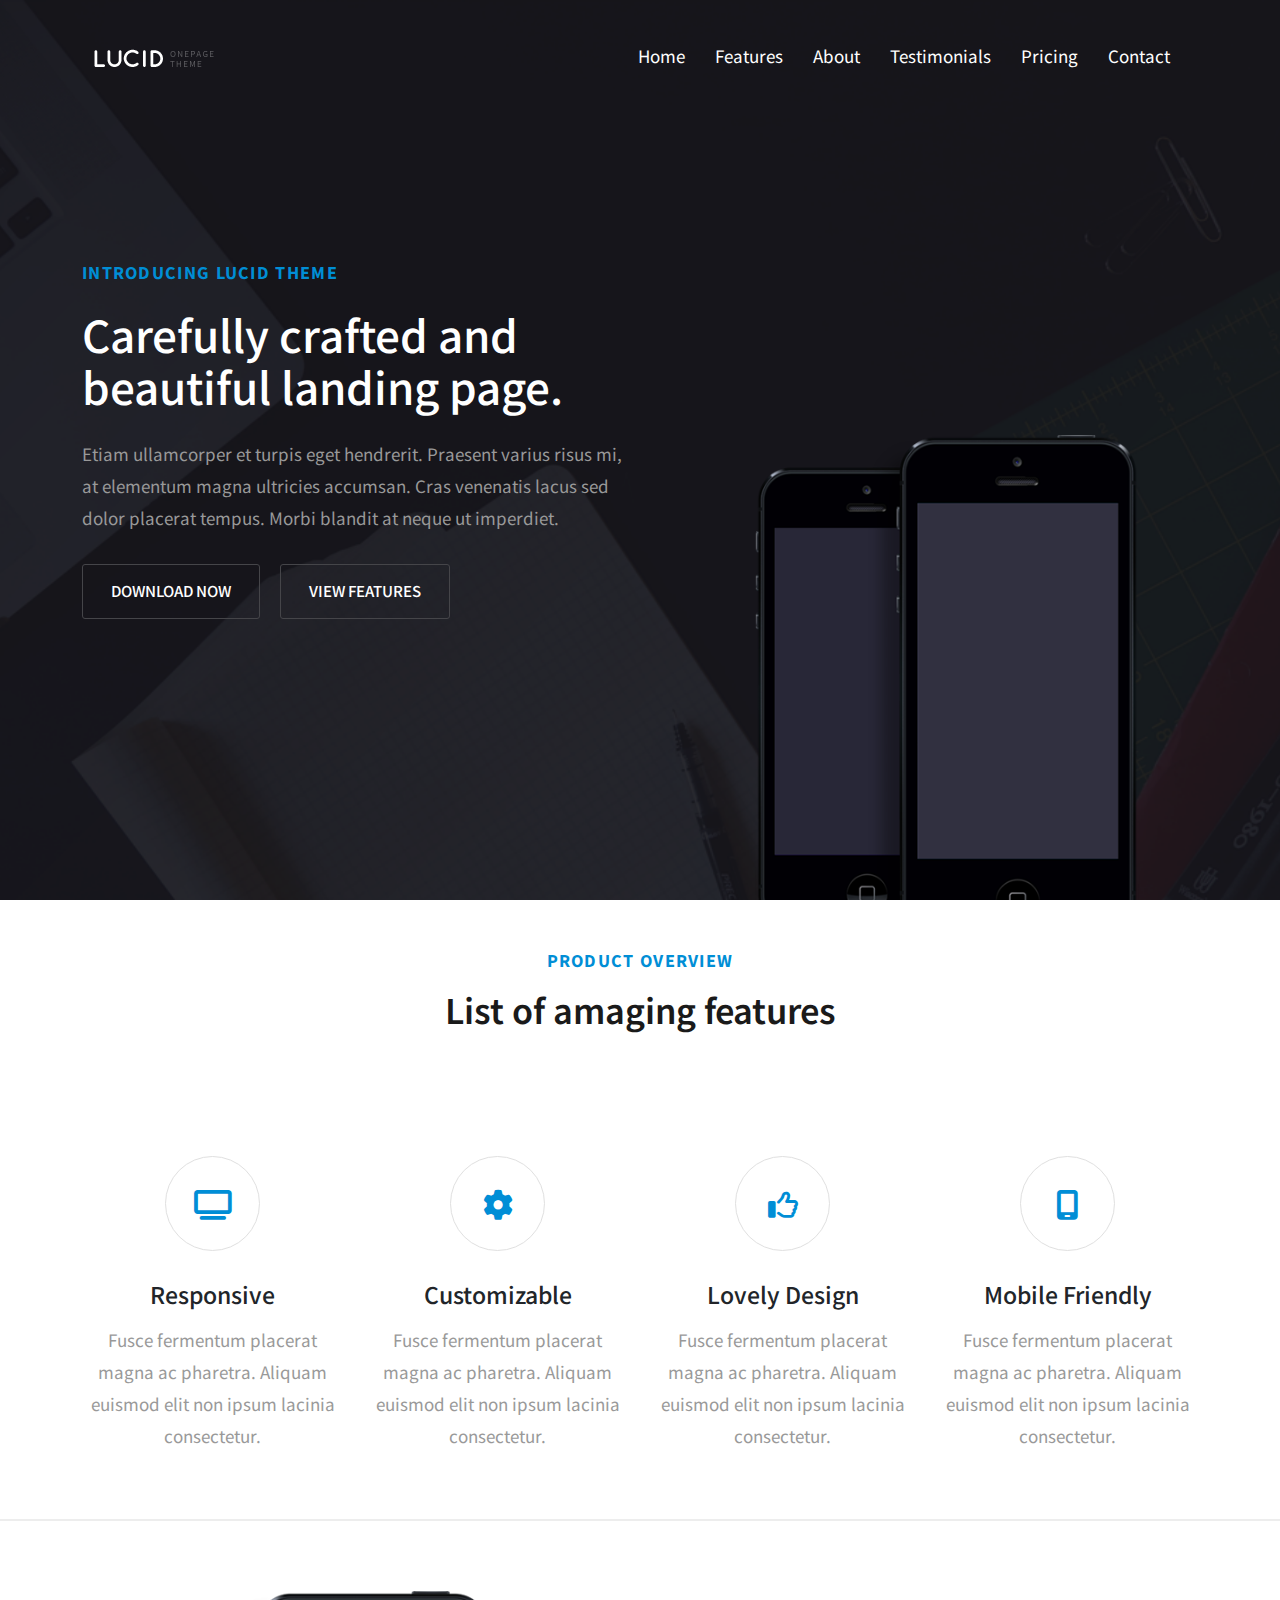
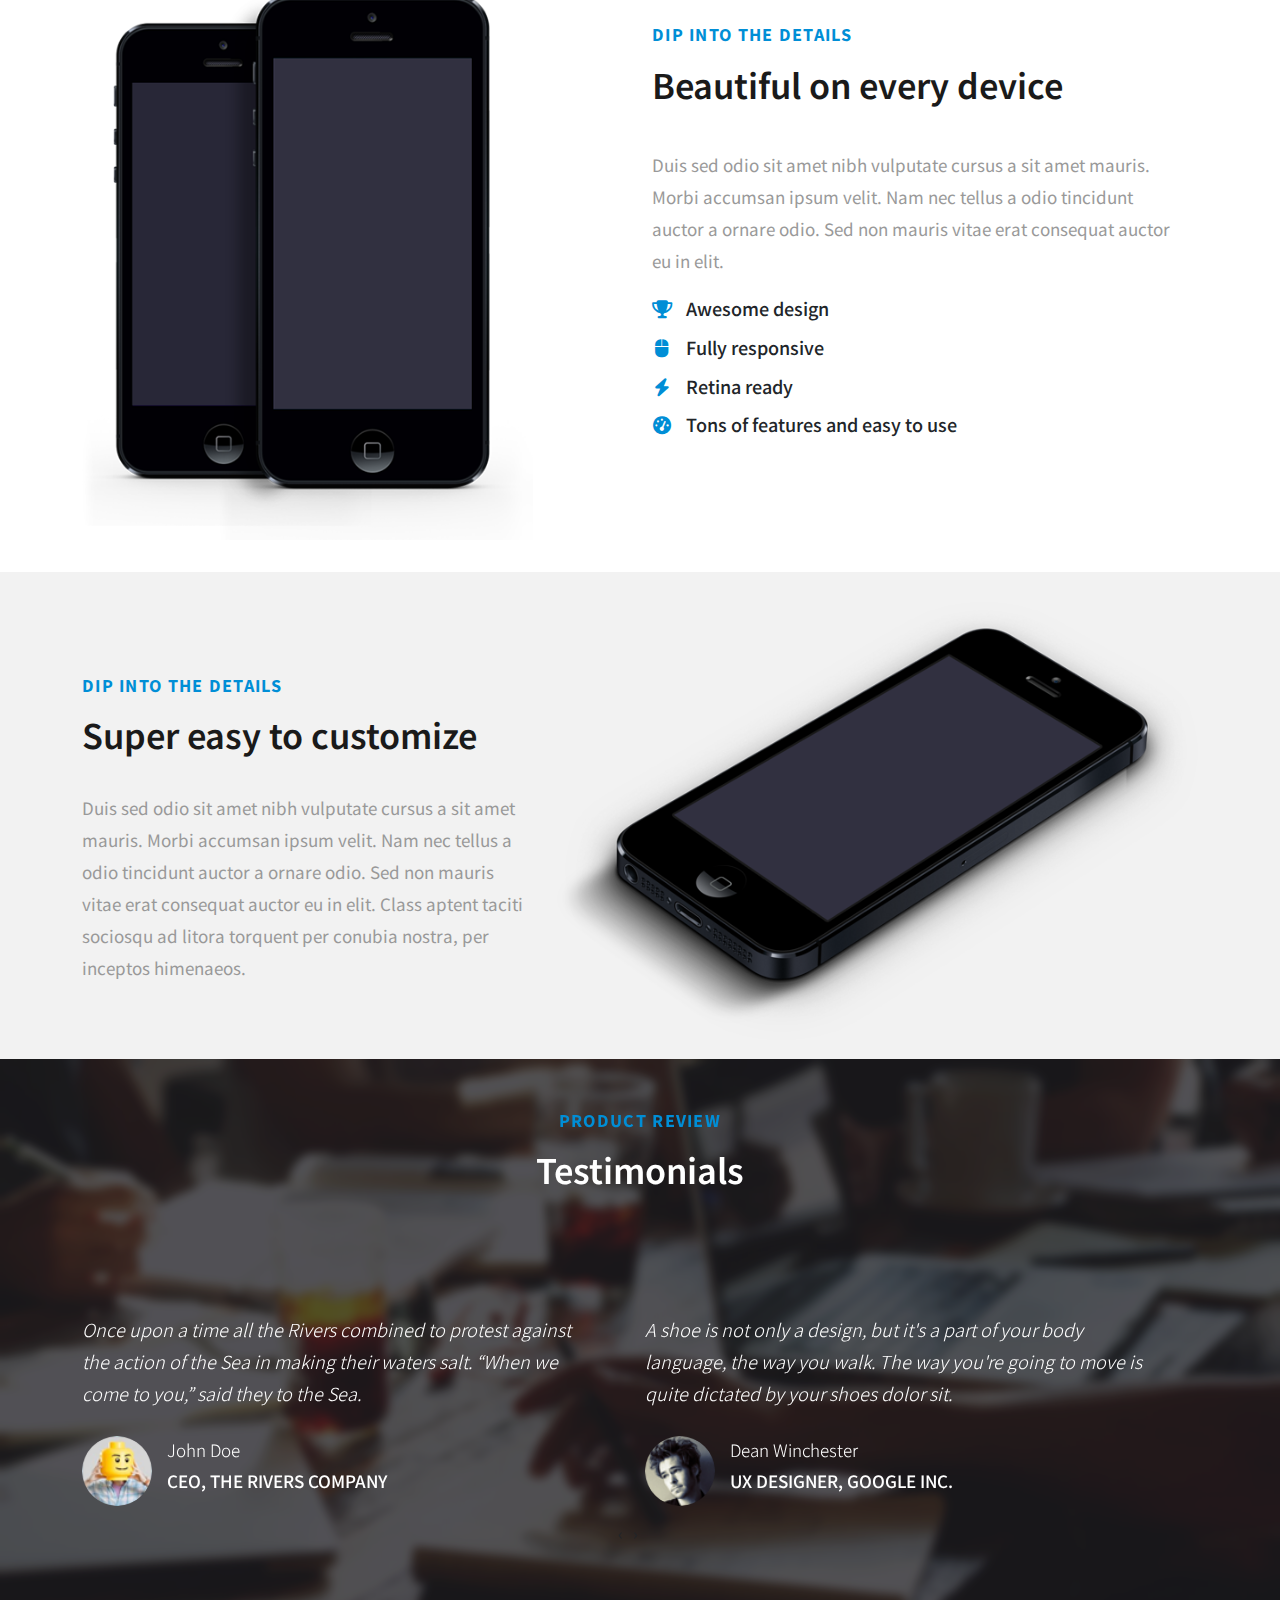
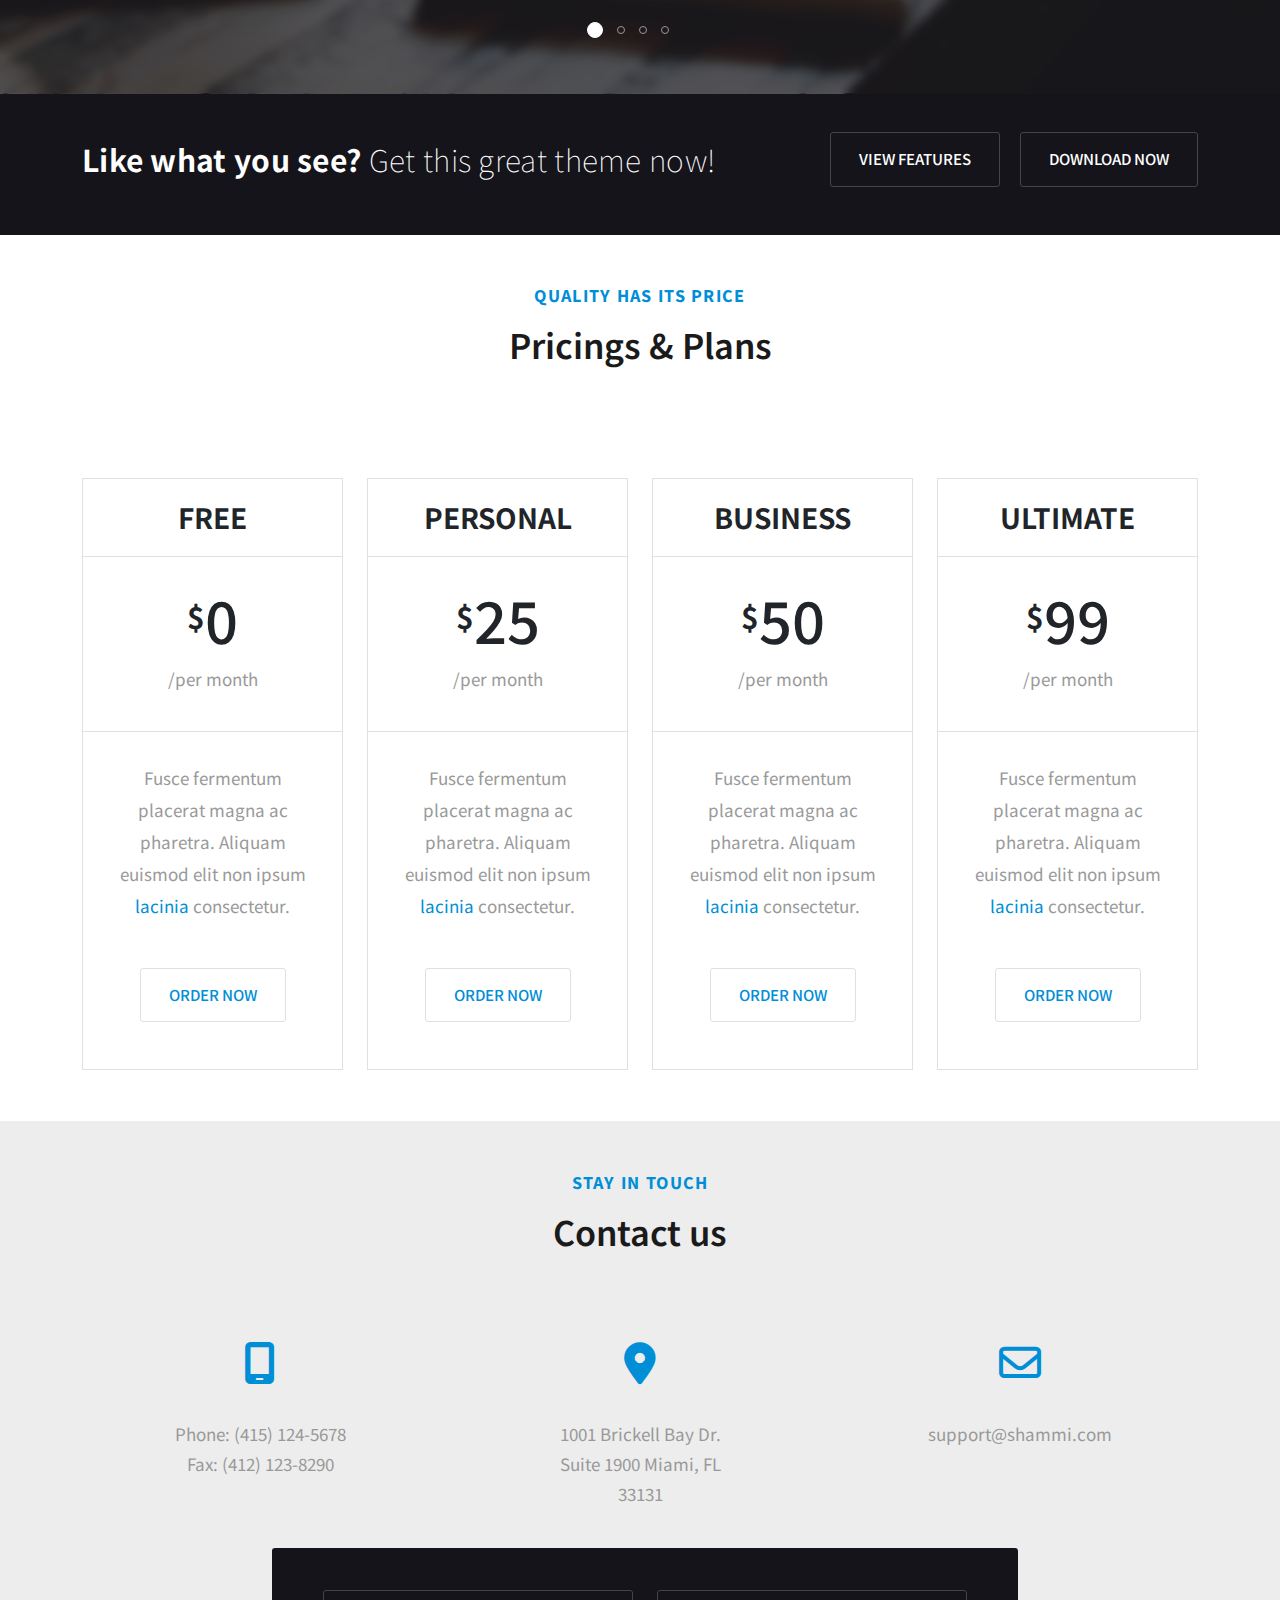
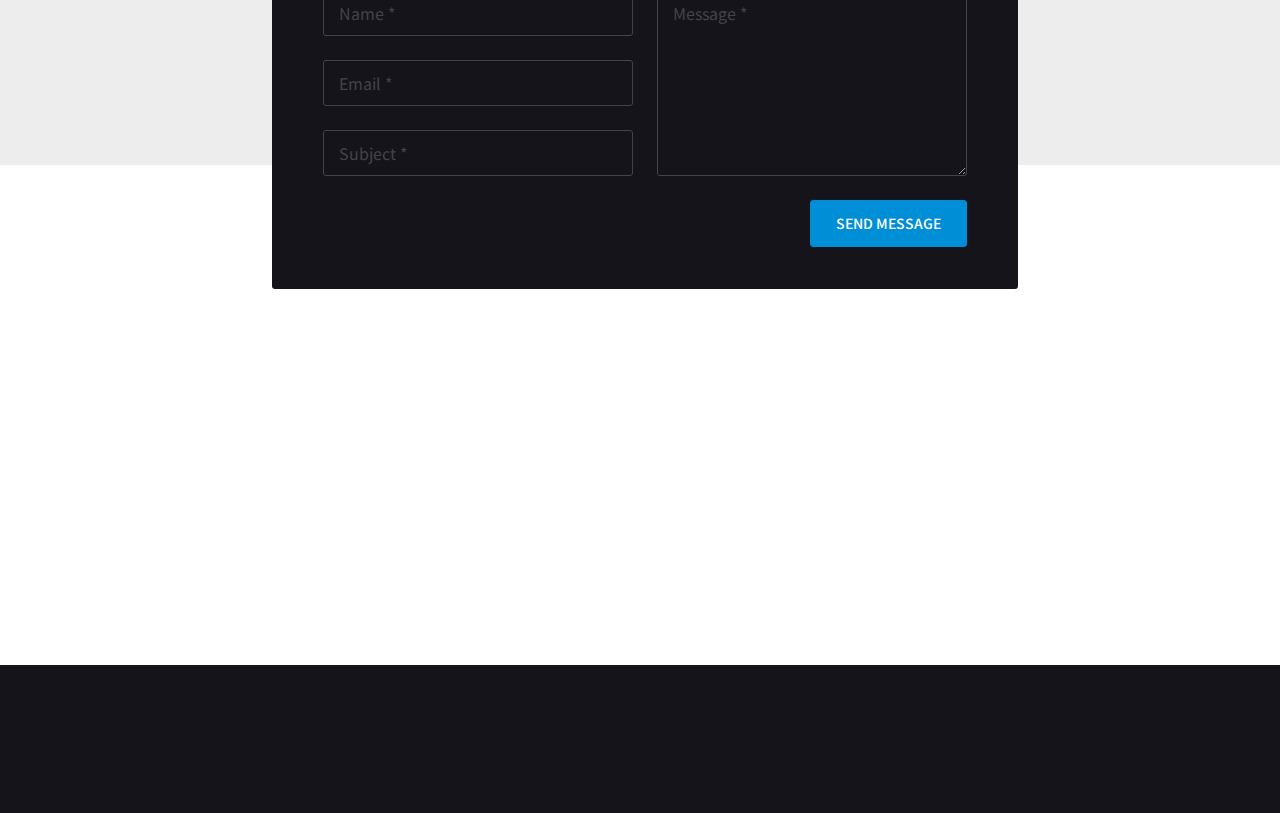
<file: index.html>
<!DOCTYPE html>
<html lang="en">
	<head>
		<meta charset="UTF-8">
		<meta name="viewport" content="width=device-width, initial-scale=1.0">

		<!-- Web Tilte -->
		<title>LUCID | Landing Page</title>

		<!-- Favicon -->
		<link rel="icon" type="image/x-icon" href="assets/img/favicon.png">

		<!-- Bootstrap CSS -->
		<link rel="stylesheet" type="text/css" href="assets/vendor/bootstrap/css/bootstrap.min.css">

		<!-- Owl Carousel CSS -->
		<link rel="stylesheet" type="text/css" href="assets/vendor/owl/css/owl.carousel.min.css">
		<link rel="stylesheet" type="text/css" href="assets/vendor/owl/css/owl.theme.default.min.css">

		<!-- Animate CSS -->
		<link rel="stylesheet" type="text/css" href="assets/vendor/animate/animate.css">

		<!-- Font Awesome CSS -->
		<link rel="stylesheet" type="text/css" href="https://cdnjs.cloudflare.com/ajax/libs/font-awesome/6.4.2/css/all.min.css">

		<!-- Theme CSS Files -->
		<link rel="stylesheet" type="text/css" href="assets/css/style.css">
		<link rel="stylesheet" type="text/css" href="assets/css/responsive.css">
	</head>

	<body>
		<!-- Header Section Start -->
		<header>
			<div class="container">
				<!-- Header Part Start -->
				<div class="row">
					<div class="col-md-12">
						<!-- Nav Menu Start -->
						<nav class="navbar navbar-expand-lg navbar-dark">
  							<div class="container-fluid">

  								<!-- Logo -->
						    	<a class="navbar-brand" href="index.html">
						    		<img src="assets/img/logo.png" alt="LUCID Logo">
						    	</a>

						    	<!-- Responsive Menu Button -->
						    	<button class="navbar-toggler" type="button" data-bs-toggle="offcanvas" data-bs-target="#offcanvasDarkNavbar" aria-controls="offcanvasDarkNavbar" aria-label="Toggle navigation">
						      		<span class="navbar-toggler-i"><i class="fa-solid fa-bars"></i></span>
						    	</button>

						    	<!-- Menu Items Start -->
						    	<div class="offcanvas offcanvas-end text-bg-dark" tabindex="-1" id="offcanvasDarkNavbar" aria-labelledby="offcanvasDarkNavbarLabel">
						      		<div class="offcanvas-header">
						        		<h5 class="offcanvas-title" id="offcanvasDarkNavbarLabel">Menu</h5>
						        		<button type="button" class="btn-close btn-close-white" data-bs-dismiss="offcanvas" aria-label="Close"></button>
						      		</div>

						      		<div class="offcanvas-body">
						        		<ul class="navbar-nav justify-content-end flex-grow-1 pe-3">
						          			<li class="nav-item">
						            			<a class="nav-link" aria-current="page" href="index.html">Home</a>
						          			</li>

						         			<li class="nav-item">
						            			<a class="nav-link" href="#feature">Features</a>
						          			</li>
						          			
						         			<li class="nav-item">
						            			<a class="nav-link" href="#about">About</a>
						          			</li>
						          			
						         			<li class="nav-item">
						            			<a class="nav-link" href="#testimonial">Testimonials</a>
						          			</li>
						          			
						         			<li class="nav-item">
						            			<a class="nav-link" href="#pricing">Pricing</a>
						          			</li>
						          			
						         			<li class="nav-item">
						            			<a class="nav-link" href="#contact">Contact</a>
						          			</li>
						            	</ul>
						      		</div>
					    		</div>
					    		<!-- Menu Items End -->
						  	</div>
						</nav>
						<!-- Nav Menu End -->
					</div>
				</div>
				<!-- Header Part End -->

				<!-- Hero Row Start -->
				<div class="row align-items-center hero-row">
					<div class="col-md-6 hero-content">
						<h6>Introducing Lucid Theme</h6>
						<h1>Carefully crafted and beautiful landing page.</h1>
						<p>Etiam ullamcorper et turpis eget hendrerit. Praesent varius risus mi, at elementum magna ultricies accumsan. Cras venenatis lacus sed dolor placerat tempus. Morbi blandit at neque ut imperdiet.</p>

						<ul>
							<li>
								<a href="" class="btn btn-all">Download Now</a>
							</li>

							<li>
								<a href="" class="btn btn-all ms-3">View Features</a>
							</li>
						</ul>
					</div>

					<div class="col-md-5 offset-md-1">
						<div class="hero-img">
							<img src="assets/img/banner-phone.png" alt="Phone-Model" class="img-fluid hide-mb">
							<img src="assets/img/about-phn-one.png" alt="Phone-Model" class="img-fluid hide-dsk">
						</div>
					</div>
				</div>
				<!-- Hero Row End -->
			</div>
		</header>	
		<!-- Header Section End -->


		<!-- Feature Section Start -->
		<section class="feature-section" id="feature">
			<div class="container">
				<div class="row">
					<div class="col-md-12 feature-title section-title">
						<h6>Product Overview</h6>
						<h2>List of amaging features</h2>
						<span></span>
					</div>
				</div>

				<div class="row">
					<div class="col-md-3 col-sm-6 feature-content">
						<div class="icon-border">
							<i class="fa-solid fa-tv"></i>
						</div>
						<h3>Responsive</h3>
						<p>Fusce fermentum placerat magna ac pharetra. Aliquam euismod elit non ipsum lacinia consectetur.</p>
					</div>

					<div class="col-md-3 col-sm-6 feature-content">
						<div class="icon-border">
							<i class="fa-solid fa-gear"></i>
						</div>
						<h3>Customizable</h3>
						<p>Fusce fermentum placerat magna ac pharetra. Aliquam euismod elit non ipsum lacinia consectetur.</p>
					</div>

					<div class="col-md-3 col-sm-6 feature-content">
						<div class="icon-border">
							<i class="fa-regular fa-thumbs-up"></i>
						</div>
						<h3>Lovely Design</h3>
						<p>Fusce fermentum placerat magna ac pharetra. Aliquam euismod elit non ipsum lacinia consectetur.</p>
					</div>

					<div class="col-md-3 col-sm-6 feature-content">
						<div class="icon-border">
							<i class="fa-solid fa-mobile-screen"></i>
						</div>
						<h3>Mobile Friendly</h3>
						<p>Fusce fermentum placerat magna ac pharetra. Aliquam euismod elit non ipsum lacinia consectetur.</p>
					</div>
				</div>
			</div>
		</section>
		<!-- Feature Section End -->


		<!-- About Section Start -->

		<!-- First About Start -->
		<section class="first-about-section" id="about">
			<div class="container">
				<div class="row">
					<div class="col-md-5">
						<div class="about-img">
							<img src="assets/img/about-phn-one.png" alt="About Phone" class="img-fluid">
						</div>
					</div>

					<div class="col-md-6 offset-md-1 about-title section-title">
						<h6>Dip into the details</h6>
						<h2>Beautiful on every device</h2>
						<span></span>

						<div class="about-content">
							<p>Duis sed odio sit amet nibh vulputate cursus a sit amet mauris. Morbi accumsan ipsum velit. Nam nec tellus a odio tincidunt auctor a ornare odio. Sed non  mauris vitae erat consequat auctor eu in elit. </p>

							<ul>
								<li>
									<i class="fa-solid fa-trophy"></i>
									<h5>Awesome design</h5>
								</li>

								<li>
									<i class="fa-solid fa-computer-mouse"></i>
									<h5>Fully responsive</h5>
								</li>

								<li>
									<i class="fa-solid fa-bolt"></i>
									<h5>Retina ready</h5>
								</li>

								<li>
									<i class="fa-solid fa-gauge-high"></i>
									<h5>Tons of features and easy to use</h5>
								</li>
							</ul>
						</div>						
					</div>
				</div>
			</div>
		</section>
				
		<!-- Second About Start -->
		<section class="second-about-section">
			<div class="container">
				<div class="row align-items-center">
					<div class="col-md-5 about-title section-title">
						<h6>Dip into the details</h6>
						<h2>Super easy to customize</h2>
						<span></span>

						<p>Duis sed odio sit amet nibh vulputate cursus a sit amet mauris. Morbi accumsan ipsum velit. Nam nec tellus a odio tincidunt auctor a ornare odio. Sed non  mauris vitae erat consequat auctor eu in elit. Class aptent taciti sociosqu ad litora torquent per conubia nostra, per inceptos himenaeos.</p>
					</div>

					<div class="col-md-7">
						<img src="assets/img/about-phn-two.png" alt="iPhone 5" class="iPhone-image">
					</div>
				</div>
			</div>
		</section>

		<!-- About Section End -->


		<!-- Testimonial Section Strat -->
		<section class="testimonial-section" id="testimonial">
			<div class="container">
				<div class="row">
					<div class="col-md-12 testimonial-title section-title">
						<h6>Product Review</h6>
						<h2>Testimonials</h2>
						<span></span>
					</div>
				</div>

				<div class="row owl-carousel owl-theme">
					<!-- Item One -->
					<div class="col-md-6 item">						
						<div class="row">
							<div class="client-review">
								<p>Once upon a time all the Rivers combined to protest against the action of the Sea in making their waters salt. “When we come to you,” said they to the Sea.</p>
							</div>

							<div class="client">
								<div class="client-img">
									<img src="assets/img/client-one.png" alt="John Doe">
								</div>

								<div class="client-info">
									<p>John Doe</p>
									<h5>CEO, The Rivers Company</h5>
								</div>
							</div>
						</div>
					</div>

					<!-- Item Two -->
					<div class="col-md-6 item">						
						<div class="row">
							<div class="client-review">
								<p>A shoe is not only a design, but it's a part of your body language, the way you walk. The way you're going to move is quite dictated by your shoes dolor sit.</p>
							</div>

							<div class="client">
								<div class="client-img">
									<img src="assets/img/client-two.png" alt="Dean Winchester">
								</div>

								<div class="client-info">
									<p>Dean Winchester</p>
									<h5>UX Designer, Google INC.</h5>
								</div>
							</div>
						</div>
					</div>

					<!-- Item Three -->
					<div class="col-md-6 item">						
						<div class="row">
							<div class="client-review">
								<p>Lorem, ipsum dolor sit amet consectetur adipisicing elit. Officia iure recusandae magni eveniet est reiciendis, eius exercitationem aliquam beatae eos?</p>
							</div>

							<div class="client">
								<div class="client-img">
									<img src="assets/img/client-three.jpg" alt="William Henry">
								</div>

								<div class="client-info">
									<p>William Henry</p>
									<h5>Web Developer, Google</h5>
								</div>
							</div>
						</div>
					</div>

					<!-- Item Four -->
					<div class="col-md-6 item">						
						<div class="row">
							<div class="client-review">
								<p>Deleniti nihil debitis, ipsa non recusandae omnis? Dolores placeat maiores, voluptas id. Laudantium adipisci eligendi excepturi debitis quam sed.</p>
							</div> 

							<div class="client">
								<div class="client-img">
									<img src="assets/img/client-four.jpg" alt="Stefan Edward">
								</div>

								<div class="client-info">
									<p>Stefan Edward</p>
									<h5>UI Designer, Oracle</h5>
								</div>
							</div>
						</div>
					</div>

					<!-- Item Five -->
					<div class="col-md-6 item">						
						<div class="row">
							<div class="client-review">
								<p>Once upon a time all the Rivers combined to protest against the action of the Sea in making their waters salt. “When we come to you,” said they to the Sea.</p>
							</div>

							<div class="client">
								<div class="client-img">
									<img src="assets/img/client-one.png" alt="John Doe">
								</div>

								<div class="client-info">
									<p>John Doe</p>
									<h5>CEO, The Rivers Company</h5>
								</div>
							</div>
						</div>
					</div>

					<!-- Item Six -->
					<div class="col-md-6 item">						
						<div class="row">
							<div class="client-review">
								<p>A shoe is not only a design, but it's a part of your body language, the way you walk. The way you're going to move is quite dictated by your shoes dolor sit.</p>
							</div>

							<div class="client">
								<div class="client-img">
									<img src="assets/img/client-two.png" alt="Dean Winchester">
								</div>

								<div class="client-info">
									<p>Dean Winchester</p>
									<h5>UX Designer, Google INC.</h5>
								</div>
							</div>
						</div>
					</div>

					<!-- Item Seven -->
					<div class="col-md-6 item">						
						<div class="row">
							<div class="client-review">
								<p>Lorem, ipsum dolor sit amet consectetur adipisicing elit. Officia iure recusandae magni eveniet est reiciendis, eius exercitationem aliquam beatae eos?</p>
							</div>

							<div class="client">
								<div class="client-img">
									<img src="assets/img/client-three.jpg" alt="William Henry">
								</div>

								<div class="client-info">
									<p>William Henry</p>
									<h5>Web Developer, Google</h5>
								</div>
							</div>
						</div>
					</div>

					<!-- Item Eight -->
					<div class="col-md-6 item">						
						<div class="row">
							<div class="client-review">
								<p>Deleniti nihil debitis, ipsa non recusandae omnis? Dolores placeat maiores, voluptas id. Laudantium adipisci eligendi excepturi debitis quam sed.</p>
							</div> 

							<div class="client">
								<div class="client-img">
									<img src="assets/img/client-four.jpg" alt="Stefan Edward">
								</div>

								<div class="client-info">
									<p>Stefan Edward</p>
									<h5>UI Designer, Oracle</h5>
								</div>
							</div>
						</div>
					</div>

				</div>
			</div>
		</section>
		<!-- Testimonial Section End -->


		<!-- Ad Section Start -->
		<section class="ad-section">
			<div class="container">
				<div class="row align-items-center">
					<div class="col-md-7 ad-content">
						<p><span>Like what you see?</span> Get this great theme now!</p>
					</div>

					<div class="col-md-5 ad-btn">
						<ul>
							<li>
								<a href="" class="btn btn-all me-3">View Features</a>
							</li>

							<li>
								<a href="" class="btn btn-all">Download Now</a>
							</li>
						</ul>
					</div>
				</div>
			</div>
		</section>
		<!-- Ad Section End -->


		<!-- Pricing Section Start -->
		<section class="pricing-section" id="pricing">
			<div class="container">
				<div class="row">
					<div class="col-md-12 pricing-title section-title">
						<h6>Quality has its price</h6>
						<h2>Pricings & Plans</h2>
						<span></span>
					</div>
				</div>

				<div class="row price-row">
					<!-- Table One -->
					<div class="col-md-3 col-sm-6">
						<div class="price-table">
							<h3>Free</h3>

							<div class="price">
								<h2><sup>$</sup>0</h2>
								<p>/per month</p>
							</div>

							<p class="price-content">Fusce fermentum placerat magna ac pharetra. Aliquam euismod elit non ipsum <span>lacinia</span> consectetur.</p>

							<a href="" class="btn btn-all btn-order">Order Now</a>
						</div>	
					</div>

					<!-- Table Two -->
					<div class="col-md-3 col-sm-6">
						<div class="price-table">
							<h3>Personal</h3>

							<div class="price">
								<h2><sup>$</sup>25</h2>
								<p>/per month</p>
							</div>

							<p class="price-content">Fusce fermentum placerat magna ac pharetra. Aliquam euismod elit non ipsum <span>lacinia</span> consectetur.</p>

							<a href="" class="btn btn-all btn-order">Order Now</a>
						</div>	
					</div>

					<!-- Table Three -->
					<div class="col-md-3 col-sm-6">
						<div class="price-table">
							<h3>Business</h3>

							<div class="price">
								<h2><sup>$</sup>50</h2>
								<p>/per month</p>
							</div>

							<p class="price-content">Fusce fermentum placerat magna ac pharetra. Aliquam euismod elit non ipsum <span>lacinia</span> consectetur.</p>

							<a href="" class="btn btn-all btn-order">Order Now</a>
						</div>	
					</div>

					<!-- Table Four -->
					<div class="col-md-3 col-sm-6">
						<div class="price-table">
							<h3>Ultimate</h3>

							<div class="price">
								<h2><sup>$</sup>99</h2>
								<p>/per month</p>
							</div>

							<p class="price-content">Fusce fermentum placerat magna ac pharetra. Aliquam euismod elit non ipsum <span>lacinia</span> consectetur.</p>

							<a href="" class="btn btn-all btn-order">Order Now</a>
						</div>	
					</div>
				</div>
			</div>
		</section>
		<!-- Pricing Section End -->


		<!-- Contact Section Start -->
		<section class="contact-section" id="contact">
			<div class="container">
				<div class="row">
					<div class="col-md-12 contact-title section-title">
						<h6>Stay in touch</h6>
						<h2>Contact us</h2>
						<span></span>
					</div>
				</div>

				<div class="row contact-row">
					<div class="col-md-4 col-sm-4">
						<div class="contact-info">
							<div class="icon-box">
								<i class="fa-solid fa-mobile-screen"></i>
							</div>

							<p>Phone: (415) 124-5678</p>
							<p>Fax: (412) 123-8290</p>		
						</div>
					</div>

					<div class="col-md-4 col-sm-4">
						<div class="contact-info">
							<div class="icon-box icon-gap">
								<i class="fa-solid fa-location-dot"></i>
							</div>

							<p class="location">1001 Brickell Bay Dr. Suite 1900 Miami, FL 33131</p>	
						</div>
					</div>

					<div class="col-md-4 col-sm-4">
						<div class="contact-info">
							<div class="icon-box icon-gap">
								<i class="fa-regular fa-envelope"></i>
							</div>

							<p>support@shammi.com</p>		
						</div>
					</div>
				</div>

				<div class="row">
					<div class="col-md-8 offset-md-2">
						<div class="form-box">
							<form action="#" method="post">
								<div class="row">
									<div class="col-md-6">
										<input type="text" name="name" id="name" placeholder="Name *" autocomplete="off" class="mb-4 form-control" required>

										<input type="email" name="email" id="email" placeholder="Email *" autocomplete="off" class="mb-4 form-control" required>

										<input type="text" name="subject" id="subject" placeholder="Subject *" autocomplete="off" class="form-control" required>
									</div>

									<div class="col-md-6">
										<textarea name="message" id="message" rows="5" placeholder="Message *" class="form-control" required></textarea>
									</div>

									<div class="col-md-12 send-btn">
										<input type="submit" value="Send Message" class="mt-4">
									</div>
								</div>
							</form>
						</div>
					</div>
				</div>
			</div>
		</section>

		<!-- Google Map -->
		<section class="map-section">
			<div class="container-fluid padding-0">
				<div class="row mr-0">
					<div class="col-md-12 pr-0">
						<iframe src="https://www.google.com/maps/embed?pb=!1m18!1m12!1m3!1d3650.832415384841!2d90.40621913190643!3d23.788981281247242!2m3!1f0!2f0!3f0!3m2!1i1024!2i768!4f13.1!3m3!1m2!1s0x3755c70b72f1b8b1%3A0xfc87a1bc6699ed26!2sShikhbe%20Shobai!5e0!3m2!1sen!2sbd!4v1690786365073!5m2!1sen!2sbd" width="650" height="500" style="border:0;" allowfullscreen=""loading="lazy" referrerpolicy="no-referrer-when-downgrade"></iframe>
					</div>
				</div>
			</div>
		</section>
		<!-- Contact Section End -->


		<!-- Footer Section Start -->
		<footer>
			<div class="container">
				<div class="row">
					<div class="col-md-12 wow">
						<div class="social-media">
							<ul>
								<li class="wow fadeInRight" data-wow-delay="0.3s">
									<a href="https://www.behance.com" target="_blank">
										<i class="fa-brands fa-behance"></i>
									</a>
								</li>

								<li class="wow fadeInRight" data-wow-delay="0.5s">
									<a href="https://www.dribbble.com" target="_blank">
										<i class="fa-brands fa-dribbble"></i>
									</a>
								</li>

								<li class="wow fadeInRight" data-wow-delay="0.7s">
									<a href="https://www.twitter.com" target="_blank">
										<i class="fa-brands fa-twitter"></i>
									</a>
								</li>

								<li class="wow fadeInRight" data-wow-delay="0.9s">
									<a href="https://www.facebook.com" target="_blank">
										<i class="fa-brands fa-facebook-f"></i>
									</a>
								</li>

								<li class="wow fadeInRight" data-wow-delay="1.1s">
									<a href="https://www.linkedin.com" target="_blank">
										<i class="fa-brands fa-linkedin-in"></i>
									</a>
								</li>
							</ul>
						</div>
					</div>

					<div class="col-md-12 wow">
						<p class="wow fadeInLeft">copyright &copy; 2023 lucid onepage theme</p>
					</div>
				</div>
			</div>
		</footer>
		<!-- Footer Section End -->
		

		<!-- JQuery Library -->
		<script src="assets/js/jquery.min.js"></script>
		<!-- Bootstrap Bundle JS -->
		<script src="assets/vendor/bootstrap/js/bootstrap.bundle.min.js"></script>
		<!-- Owl Carousel JS -->
		<script src="assets/vendor/owl/js/owl.carousel.min.js"></script>
		<!-- Theme JS File -->
		<script src="assets/js/main.js"></script>
		<!-- WOW JS Activate -->
		<script src="assets/vendor/wow/js/wow.min.js"></script>
		<script>
            new WOW().init();
        </script>
	</body>
</html>
</file>
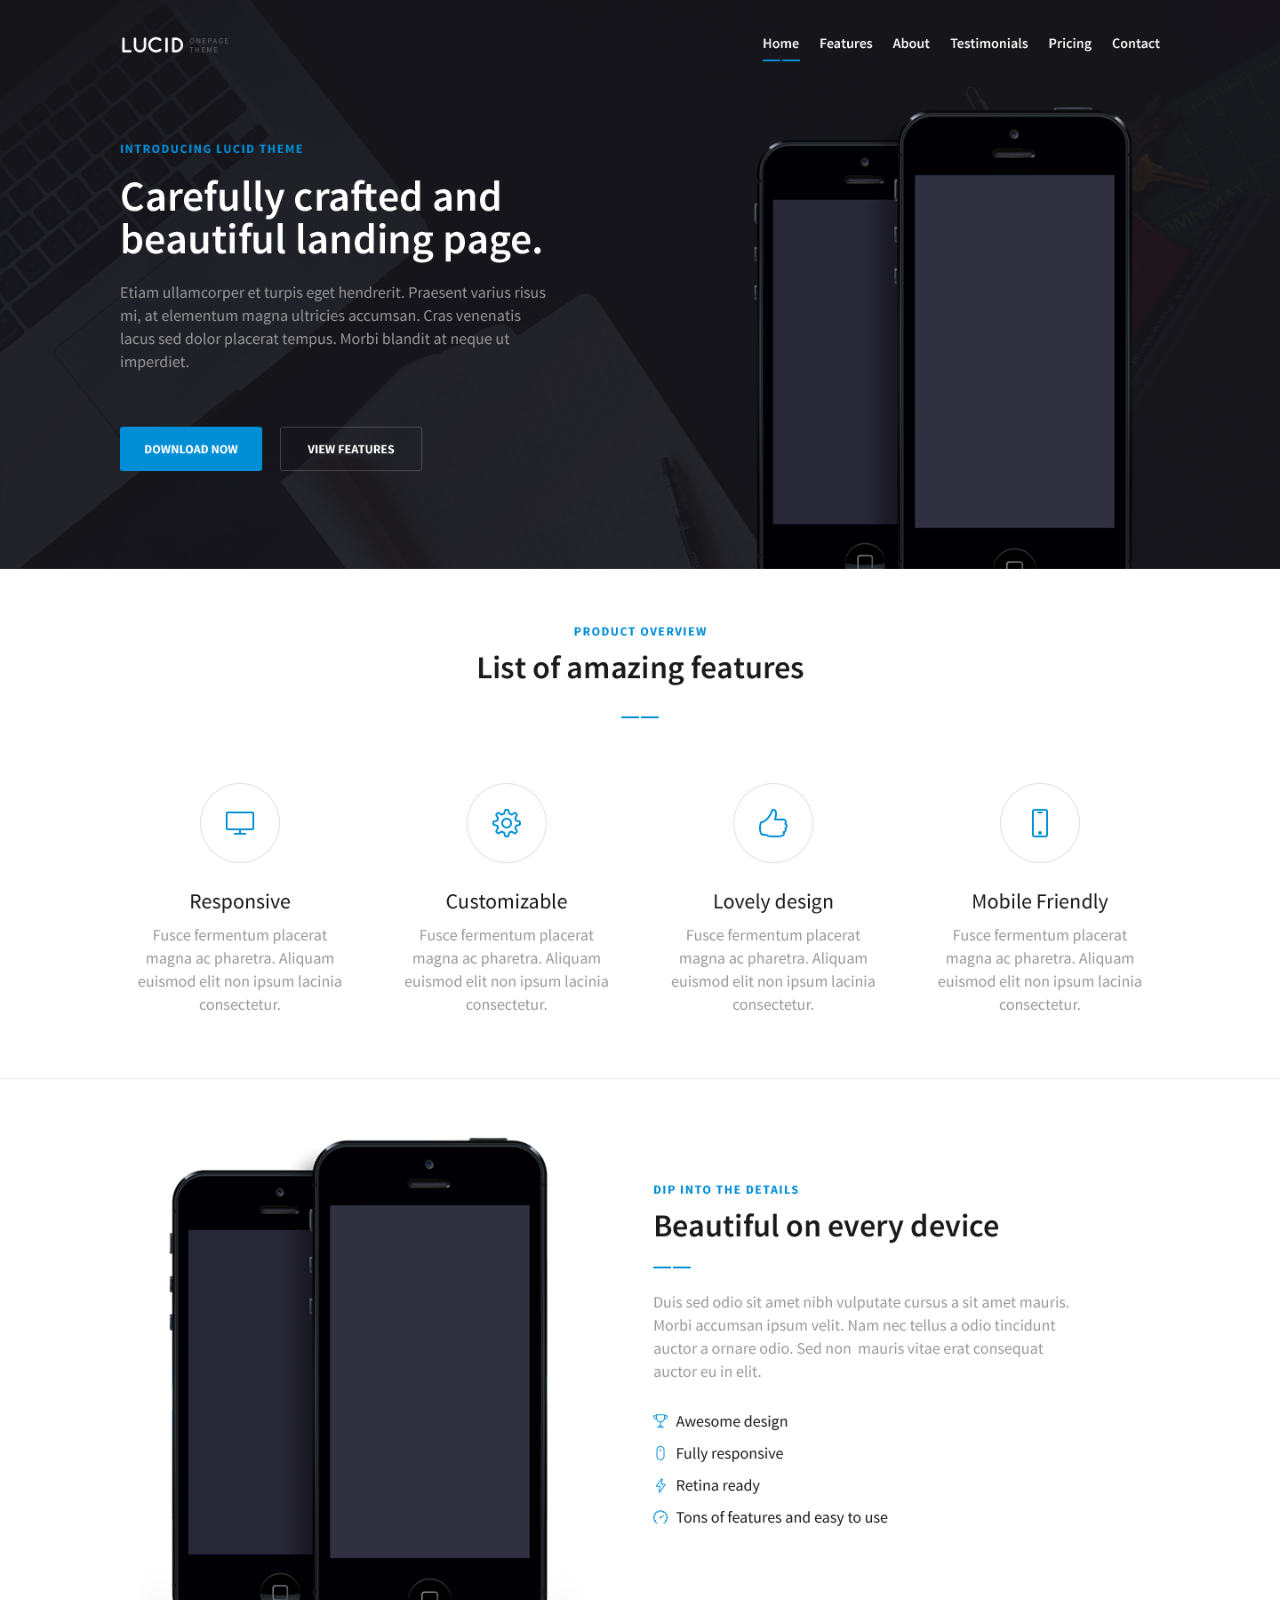
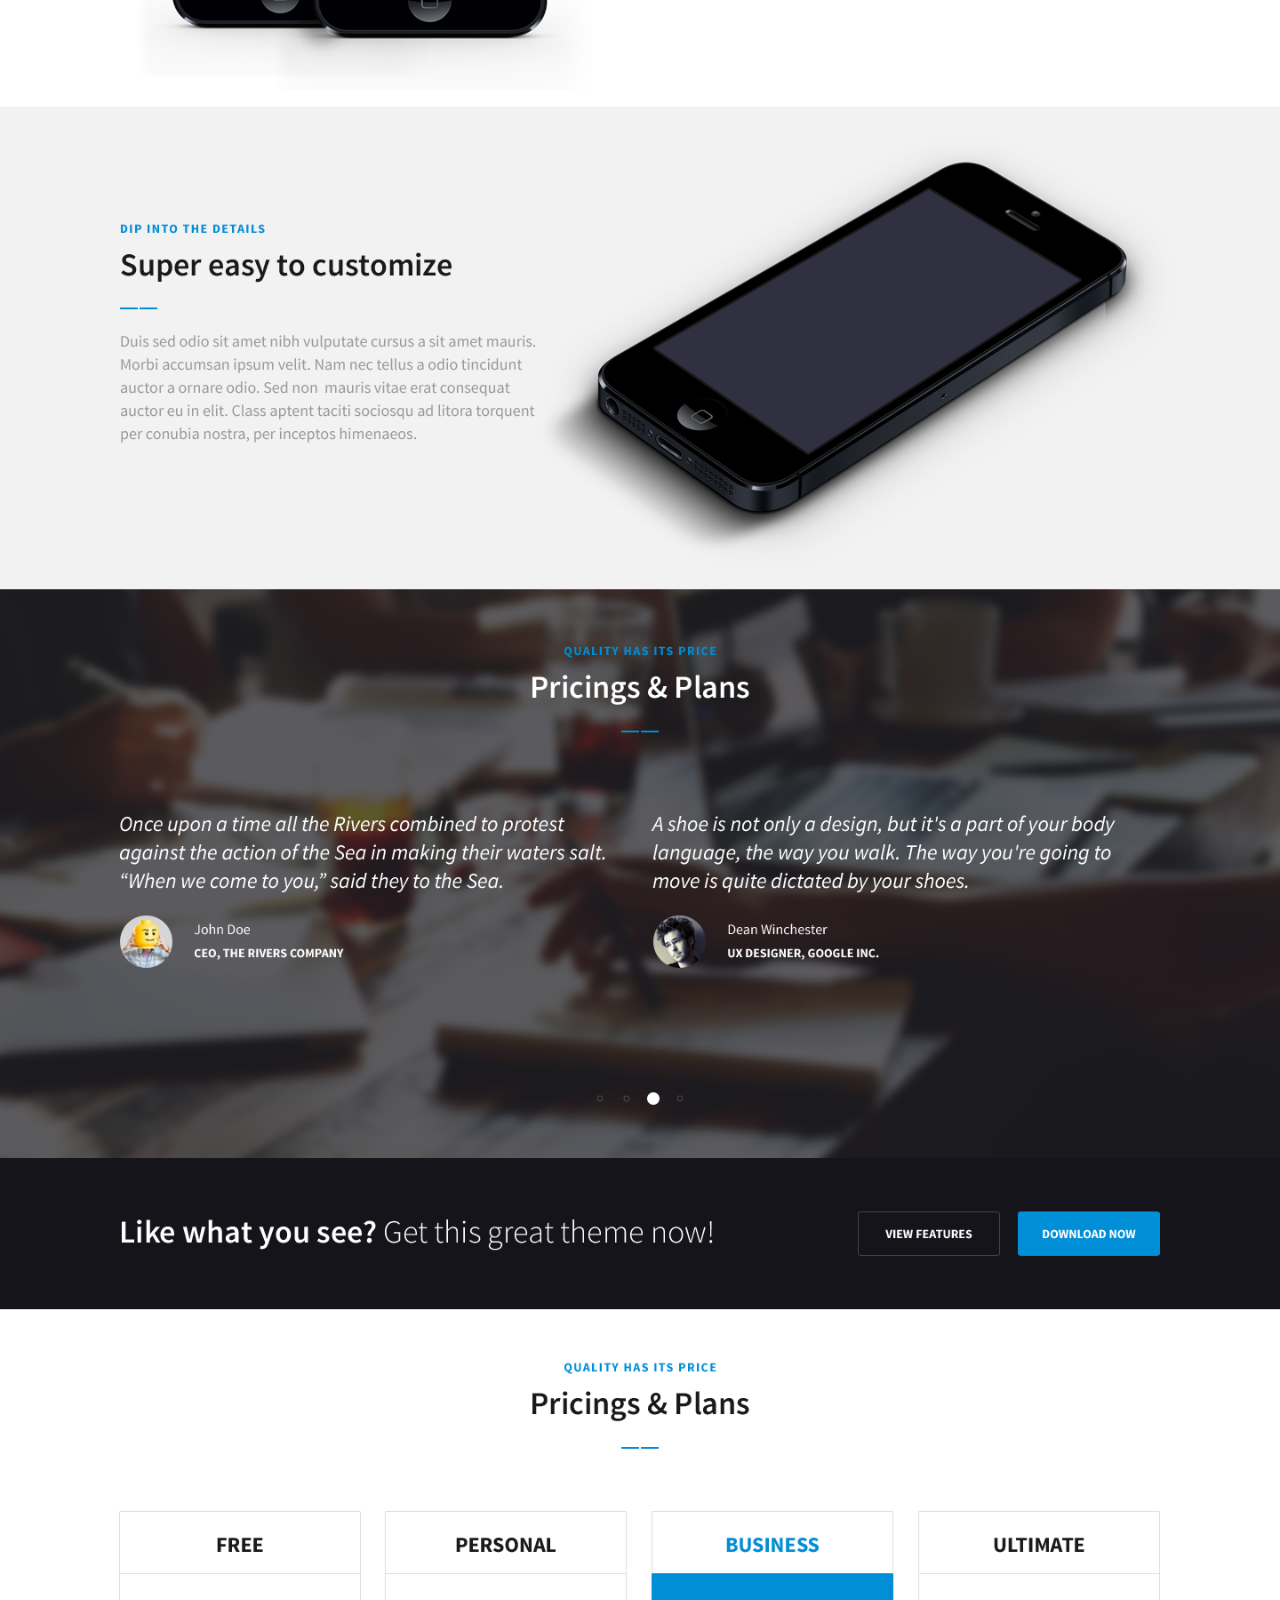
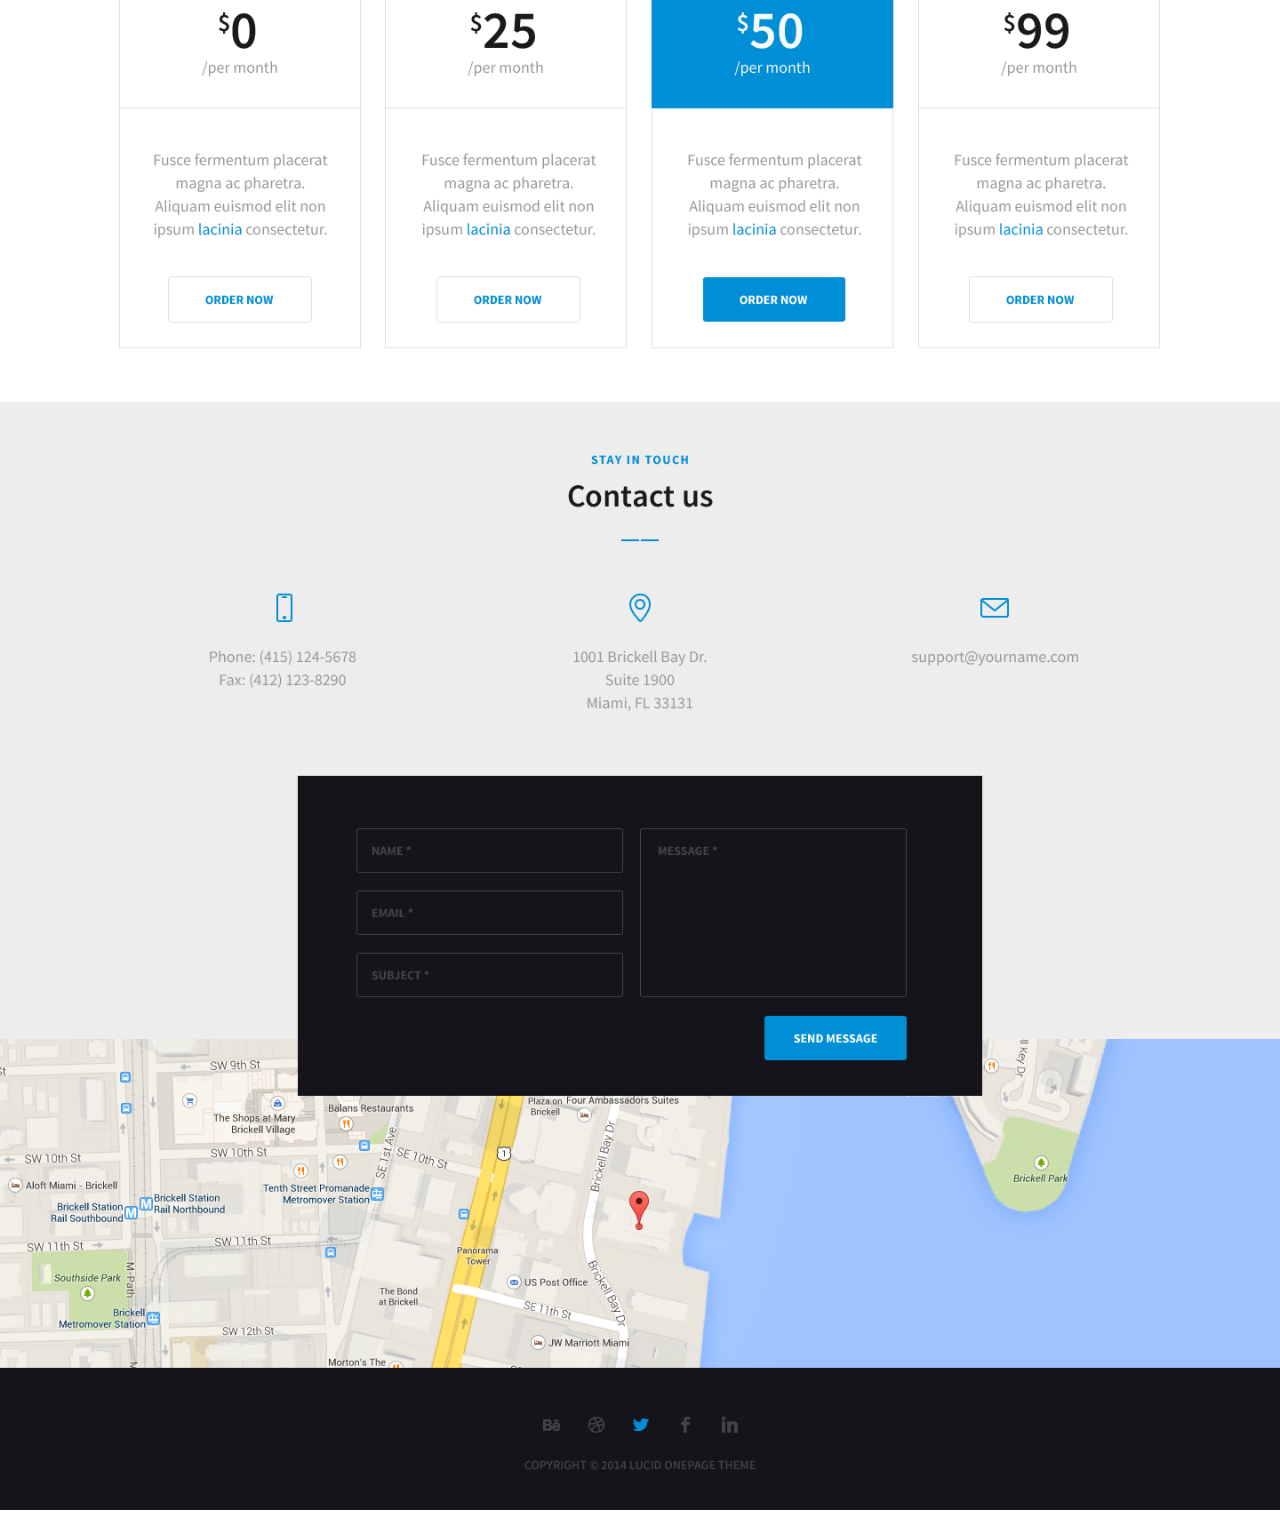
<file: image.html>
<!DOCTYPE html>
<html lang="en">
	<head>
		<meta charset="UTF-8">
		<meta name="viewport" content="width=device-width, initial-scale=1.0">
		<title>LUCID Image</title>
		<style type="text/css">
			*{
				margin: 0;
			}
			img{
				width: 100%;
				height: auto;
			}
		</style>
	</head>

	<body>

		<img src="assets/img/layout.png" alt="Layout Image">

	</body>
</html>
</file>
<file: assets/css/style.css>
/* 
	Theme: LUCID Responsive Html Template
	Author: Sanjida Shammi
	Live URL: https://sanjida123shammi.github.io/Lucid/

	Primary Color: #008ed6
	Secondary Color: #ededed

	Font Style: Noto Sans Japanese
 */

/* Google Fonts */
@import url('https://fonts.googleapis.com/css2?family=Noto+Sans+JP:wght@100;200;300;400;500;600;700;800;900&display=swap');

/* Global CSS */
*{
	margin: 0;
	padding: 0;
}
body{
	font-family: 'Noto Sans JP', sans-serif;
}
a{
	text-decoration: none;
}
ul{
	padding: 0;
}
p{	
    font-size: 17px;
    line-height: 32px;
	color: #999999;
}
.btn-all{
    border: 1px solid #454549;
    border-radius: 3px;
    padding: 15px 28px;
    text-transform: uppercase;
    font-size: 15px;
    font-weight: 500;
    color: #fff;
    transition: all 0.3s ease-in-out;
}
.btn-all:hover{
	background: #008ed6;
	border: 1px solid #008ed6;
	color: #fff;
}
h6{
	text-transform: uppercase;
    font-size: 16px;
    font-weight: 800;
    letter-spacing: 1.3px;
    color: #008ed6;
}
.section-title{
	text-align: center;
}
.section-title h2{
    margin-top: 20px;
	font-size: 34px;
    font-weight: 600;
    color: #1a1a1a;
}
.section-title span{
	position: relative;
	display: block;
    margin: 2% 0 8%;
}
.section-title span::before{
	position: absolute;
	content: "";	
    background: #008ed6;
	width: 0;
    height: 3px;
    left: 46.8%;
    transition: all .3s ease-in-out;
}
.section-title span::after{
	position: absolute;
	content: "";	
    background: #008ed6;
	width: 0;
    height: 3px;
    right: 46.8%;
    transition: all .3s ease-in-out;
}
section:hover span::before,
section:hover span::after{
	width: 3%;
}
.padding-0{
	padding: 0;
}
.mr-0{
	margin-right: 0;
}
.pr-0{
	padding-right: 0;
}


/* Header Section CSS */
header{
	position: relative;
	background: url('../img/banner.png') no-repeat center;
	background-size: cover;
	min-height: 100vh;
}
.navbar{
	padding: 35px 0;
}
.navbar-expand-lg .navbar-nav .nav-link {
    padding-right: 0;
    padding-left: 0;
}
.nav-link{
	position: relative;
    margin-left: 30px;
    font-size: 17px;
	color: #fff;
}
.nav-link:hover{
	color: #fff;
}
.nav-link::before{
	content: "";
    position: absolute;
    border-bottom: 3px solid #008ed6;
    width: 0;
    bottom: 0;
    left: 0;
    transition: all .3s ease-in-out;
}
.nav-link::after{
    position: absolute;
	content: "";
    border-bottom: 3px solid #008ed6;
    width: 0;
    bottom: 0;
    right: 0;
    transition: all .3s ease-in-out;
}
.nav-link:hover::before,
.nav-link:hover::after{
	width: 47%;
}
.hero-row{
	min-height: 75vh;
}
.hero-content h1{
	margin: 25px 0;
	font-size: 44px;
	color: #fff;
}
.hero-content p{
	margin-bottom: 30px;
}
.hero-content ul li{
	display: inline-block;
	list-style: none;
}
.hero-img img{
	position: absolute;
    width: 30%;
    bottom: 0;
    right: 11%;
}
.hide-dsk{
	display: none;
}


/* Feature Section CSS */
.feature-section{
	padding: 4% 0;
	border-bottom: 2px solid #ededed;
}
.feature-title{
	margin-bottom: 9%;
}
.feature-title span{
	margin: 2% auto;
}
.feature-content{
	text-align: center;
}
.feature-content .icon-border{
	border: 1px solid #e0e0e0;
    border-radius: 50%;
    margin: 0 auto;
    width: 95px;
    height: 95px;
}
.icon-border i{
	font-size: 30px;
	line-height: 95px;
	color: #008ed6;
}
.feature-content h3{
    margin: 30px 0 15px;
    font-size: 23px;
}


/* About Section CSS */
.first-about-section{
	padding: 5.5% 0 2.5%;
}
.about-img img, .iPhone-image{
	width: 100%;
	transition: all 0.3s ease-in-out;
}
.about-img img:hover, .iPhone-image:hover{
	transform: scale(1.1, 1.1);
}
.about-title{
	margin-top: 3%;
	text-align: left;
}
.about-title span{
	margin: 4% 0 8%;
	text-align: right;
}
.about-title span::before{
	left: 0;
}
.about-title span::after{
	right: 89.6%;
}
.first-about-section:hover span::before, .second-about-section:hover span::before,
.first-about-section:hover span::after, .second-about-section:hover span::after{
	width: 5%;
}
.about-content p{
	margin: 0 0 20px;
	padding-right: 15px;
}
.about-content ul li{
	list-style: none;
	margin-bottom: 1.5%;
}
.about-content ul li .fa-solid{
    width: 20px;
    height: 20px;
    text-align: center;
    font-size: 18px;
    line-height: 20px;
	color: #008ed6;
}
.about-content ul li h5{
	display: inline-block;
	margin-left: 10px;
	font-size: 18px;
}
.second-about-section{
	background: #f2f2f2;
	padding: 2.3% 0 1.5%;
}


/* Testimonial Section CSS */
.testimonial-section{
	position: relative;
	background: url('../img/slide-bg-one.png') no-repeat center;
	background-size: cover;
	padding: 4% 0;
	z-index: 1;
}
.testimonial-section::before{
	position: absolute;
	content: "";
	background: rgba(0, 0, 0, 0.1);
	backdrop-filter: blur(5px);
	width: 100%;
	height: 100%;
	top: 0;
	left: 0;
	z-index: -1;
}
.testimonial-title h2{
	color: #fff;
}
.owl-theme{
	margin-top: 3%;
}
.item{
	width: 90%;
	font-weight: 300;
}
.item p, .item h5{
	color: #fff;
}
.client{
	display: flex;
}
.client-review{
	margin-bottom: 2%;
}
.client-review p{
	font-style: italic;
	font-size: 18px;
}
.client-img{
	width: 70px;
	height: 70px;
	overflow: hidden;
}
.client-img img{
	border-radius: 70px;
}
.client-info{
	margin-left: 3%;
}
.client-info p{
    margin-top: 4%;
	line-height: 10px;
}
.client-info h5{
	font-size: 17px;
	text-transform: uppercase;
}
.owl-dots{
	margin-top: 6%;
	display: flex;
    justify-content: center;
    align-items: center;
}
.owl-dots .owl-dot span{
	width: 8px !important;
	height: 8px !important;
	background: transparent !important;
	border: 1px solid #999999;
}
.owl-dots .owl-dot.active span{
	width: 16px !important;
	height: 16px !important;
	background: #fff !important;
	border: 1px solid #fff;
}


/* Ad Section CSS */
.ad-section{
	background: #15141a;
	padding: 3% 0 2.5%;
}
.ad-content p{
	font-size: 30px;
	font-weight: 100;
	letter-spacing: 0.3px;
	color: #fff;
}
.ad-content p span{
	font-weight: 700;
}
.ad-btn{
	text-align: right;
}
.ad-btn ul li{
	display: inline-block;
	list-style: none;
}


/* Pricing Section CSS */
.pricing-section{
	padding: 4% 0;
}
.pricing-title span{
	margin: 3% 0 10%;
}
.price-table{
	border: 1px solid #e0e0e0;
	padding: 22px 0;
	text-align: center;
	transition: all 0.1s ease-in-out;
}
.price-table h3{
	margin-bottom: 22px;
	font-weight: 700;
	text-transform: uppercase;
    transition: all .2s ease-in-out;
}
.price{
	border-top: 1px solid #e0e0e0;
	border-bottom: 1px solid #e0e0e0;
	padding: 28px 0 20px;
}
.price h2{
	font-size: 58px;
}
.price h2 sup{
	font-size: 30px;
	font-weight: 700;
}
.price-content{
	padding: 30px;
}
.price-content span{
	color: #008ed6;
}
.btn-order{
	margin-bottom: 25px;
	border: 1px solid #e0e0e0;
    color: #008ed6;
    transition: all .2s ease-in-out;
}
.price-table:hover{
	box-shadow: 6px 8px 15px #999;
}
.price-table:hover h3{
	color: #008ed6;
}
.price-table:hover .price, .price-table:hover .price p,
.price-table:hover .btn-order{
	background: #008ed6;
	color: #fff;
}
.price-table:hover .btn-order{
	border: 1px solid #008ed6;
}


/* Contact Section CSS */
.contact-section{
	background: #ededed;
	padding: 4% 0 20%;
}
.contact-info{
	text-align: center;
}
.icon-box i{
	margin-bottom: 10%;
	font-size: 42px;
	color: #008ed6;
    transition: all .4s ease-in-out;
}
.contact-info p{
	margin-bottom: 0;
    line-height: 30px;
}
.contact-info .location{
	padding: 0 93px;
}
.contact-info:hover .icon-box i{
	transform: scale(1.2, 1.2);
	color: #005581;
}
.form-box{
	position: absolute;
	background: #15141a;
	border-radius: 3px;
	margin-top: 3%;
	padding: 3.3% 4%;
	z-index: 1;
}
.form-box form .form-control{
	background: transparent;
    border: 1px solid #444348;
    border-radius: 3px;
    box-shadow: none;
    outline: none;
    padding: 10px 15px;
    color: #999999;
}
.form-box form textarea{
	height: 100%;
}
.form-box form input::placeholder, 
.form-box form textarea::placeholder{
	color: #444348;
}
.form-box form input[type='submit']{
	background: #008ed6;
	border: 1px solid #008ed6;
    border-radius: 3px;
    padding: 12px 25px;
    text-transform: uppercase;
    font-size: 14px;
    font-weight: 500;
	float: right;
    color: #fff;
    transition: all 0.3s ease-in-out;
}
.form-box form input[type='submit']:hover{
	background: #005581;
	border: 1px solid #005581;
}
.map-section{
	position: relative;
}
.map-section iframe{
	display: block;
	width: 100%;
}


/* Footer Section CSS */
footer{
	background: #15141a;
	padding: 2.5% 0 2%;
	text-align: center;
}
.social-media ul li{
	display: inline-block;
	list-style: none;
}
.social-media ul li a i{
    margin: 0 15px;
	font-size: 25px;
    color: #444348;
    transition: all 0.3s ease-in-out;
}
.social-media ul li:hover a i{
	color: #008ed6;
}
footer p{
	text-transform: uppercase;
	font-size: 14px;
	color: #444348;
}
</file>
<file: assets/css/responsive.css>
/* Tablet Responsive CSS */
@media (max-width: 767px){
	header { padding-bottom: 4%; }
	.hero-row{ margin-top: 25px;	flex-direction: column-reverse;		text-align: center; }
	.hero-img .hide-dsk{ position: static;		display: block;		margin: 0 auto 25px;		width: 60%; }
	.hide-mb{ display: none; }

	button:focus:not(:focus-visible) { box-shadow: none; }
	.navbar-toggler .fa-solid{ color: #fff; }
	.offcanvas-header {    background: #15141a;	}
	.offcanvas-body { background: #15141a; }
	.offcanvas-title { margin: auto; }
	.navbar-expand-lg .navbar-nav .nav-link { margin-bottom: 16px;    text-align: center; }
	.nav-link{ margin-left: 0; }
	.nav-link:hover::before,
	.nav-link:hover::after{ width: 0; }
	.nav-link:hover, .nav-link:focus{ color: #008ed6; }

	h6 { font-size: 14px; }
	.hero-content h1 { font-size: 38px; }

	.feature-section span, .testimonial-section span, .pricing-title span, .contact-title span { margin: 5% auto; }
	.feature-section span::before, .testimonial-section span::before, .pricing-title span::before, .contact-title span::before { left: 44.8%; }
	.feature-section span::after, .testimonial-section span::after, .pricing-title span::after, .contact-title span::after { right: 44.8%; }

	.feature-section:hover span::before, .feature-section:hover span::after,
	.testimonial-section:hover span::before, .testimonial-section:hover span::after,
	.pricing-section:hover span::before, .pricing-section:hover span::after,
	.contact-section:hover span::before, .contact-section:hover span::after { width: 5%; }

	.feature-section, .testimonial-section { padding: 5.5% 0; }

	.section-title h2 { font-size: 32px; }
	.feature-content h3 { font-size: 22px; }
	.feature-content .icon-border { width: 80px;    height: 80px; }
	.icon-border i { line-height: 80px; }

	.first-about-section { padding: 5.5% 0 3.5%; }
	.about-img img, .iPhone-image { width: 60%;	    display: block;    	margin: auto; }
	.iPhone-image { width: 90%; }
	.second-about-section { padding: 4.5% 0 1.5%; }

	.item{ width: 98%; }
	.client-review { text-align: center; }
	.client{ display: flex;		justify-content: center; }
	.owl-theme .owl-nav { margin-top: 0; }
	.owl-dots { margin-top: 0%;	}

	.ad-section { padding: 5% 0 4%;	}
	.ad-content p { margin-bottom: 20px;    text-align: center;		font-size: 24px;	 line-height: 45px; }
	.ad-btn ul { text-align: center; }

	.pricing-section { padding: 5.5% 0 2.8%; }
	.price-row, .contact-row {	margin-top: 30px; }
	.price-table { margin-bottom: 30px; }
	.price-table h3 { font-size: 24px; }
	.price h2 { font-size: 50px; }
	.price-content { padding: 26px 18px 20px; }
	.btn-order { margin-bottom: 18px; }

	.contact-section { padding: 5.5% 0 60%; }
	.contact-info p { font-size: 15px; }
	.contact-info .location { padding: 0; }
	.icon-box i { font-size: 38px; }

	.form-box { padding: 4.5% 4%;	width: 70%;    left: 50%;    transform: translateX(-50%); }
	.form-box form textarea, .send-btn { margin-top: 25px; }

	.map-section iframe { height: 350px; }
	footer { padding: 5% 0 2.5%; }
}


/* Mobile Responsive CSS */
@media (max-width: 575px){
	.hero-content h1 { font-size: 32px; }
	.hero-content p { padding: 0 18px; }

	.feature-section { padding: 5.5% 0 0%; }
	.feature-content p { margin-bottom: 8%;	 padding: 0 10%; }
	.feature-content h3 { margin: 15px 0; }

	.first-about-section { padding: 7% 0 3.5%; }

	.price-table { margin: 0 30px 30px; }

	.contact-section { padding-bottom: 75%; }
	.icon-box i { margin-bottom: 1.5%;	  font-size: 32px; }
	.icon-gap i { margin-top: 32px; }

	.form-box { margin-top: 5%; }
	.social-media ul li a i { font-size: 22px; }
}


@media (max-width: 425px) {
	.btn-all { padding: 12px 20px;    font-size: 14px; }

	.price-table p {  font-size: 16px;    line-height: 30px; }
	.price { padding: 10px 0 8px; }
	.price-content { padding: 20px 15px 5px;}
	.btn-order { margin-bottom: 10px; }

	.contact-section { padding-bottom: 92%; }
	.map-section iframe { height: 320px; }
}


@media (max-width: 375px) {
	.section-title h2 { font-size: 30px; }

	.client-info p { font-size: 16px; }
	.client-info h5 { font-size: 15px; }

	.contact-section { padding-bottom: 105%; }
	.form-box { width: 85%; }
	.form-box form input[type='submit'] { padding: 11px 20px;    font-size: 13px;}
}


@media (max-width: 350px) {
	.btn-all { padding: 10px 15px;    font-size: 13px; }
}


@media (max-width: 320px) {
	p{ font-size: 16px; }
	.hero-content p { padding: 0;	line-height: 30px;}

	.feature-section { padding: 8.5% 0 2%; }
	.first-about-section, .second-about-section { padding: 8.5% 0 3.5%;}

	.about-content ul li h5 { margin-left: 8px;    font-size: 16px; }
	.client-review p { font-size: 17px; }

	.testimonial-section { padding: 8.5% 0; }

	.pricing-section { padding-top: 8.5%; }
	.price-table { margin: 0 18px 30px; }
	.price h2 { font-size: 45px; }

	.contact-section { padding: 10.5% 0 125%; }
	.form-box { padding: 6.5% 6%;	width: 90%; }
	.send-btn {  margin-top: 20px;}

	.social-media ul li a i { font-size: 20px;	margin: 0 10px; }
	footer p { margin-top: -5px; }
}
</file>
